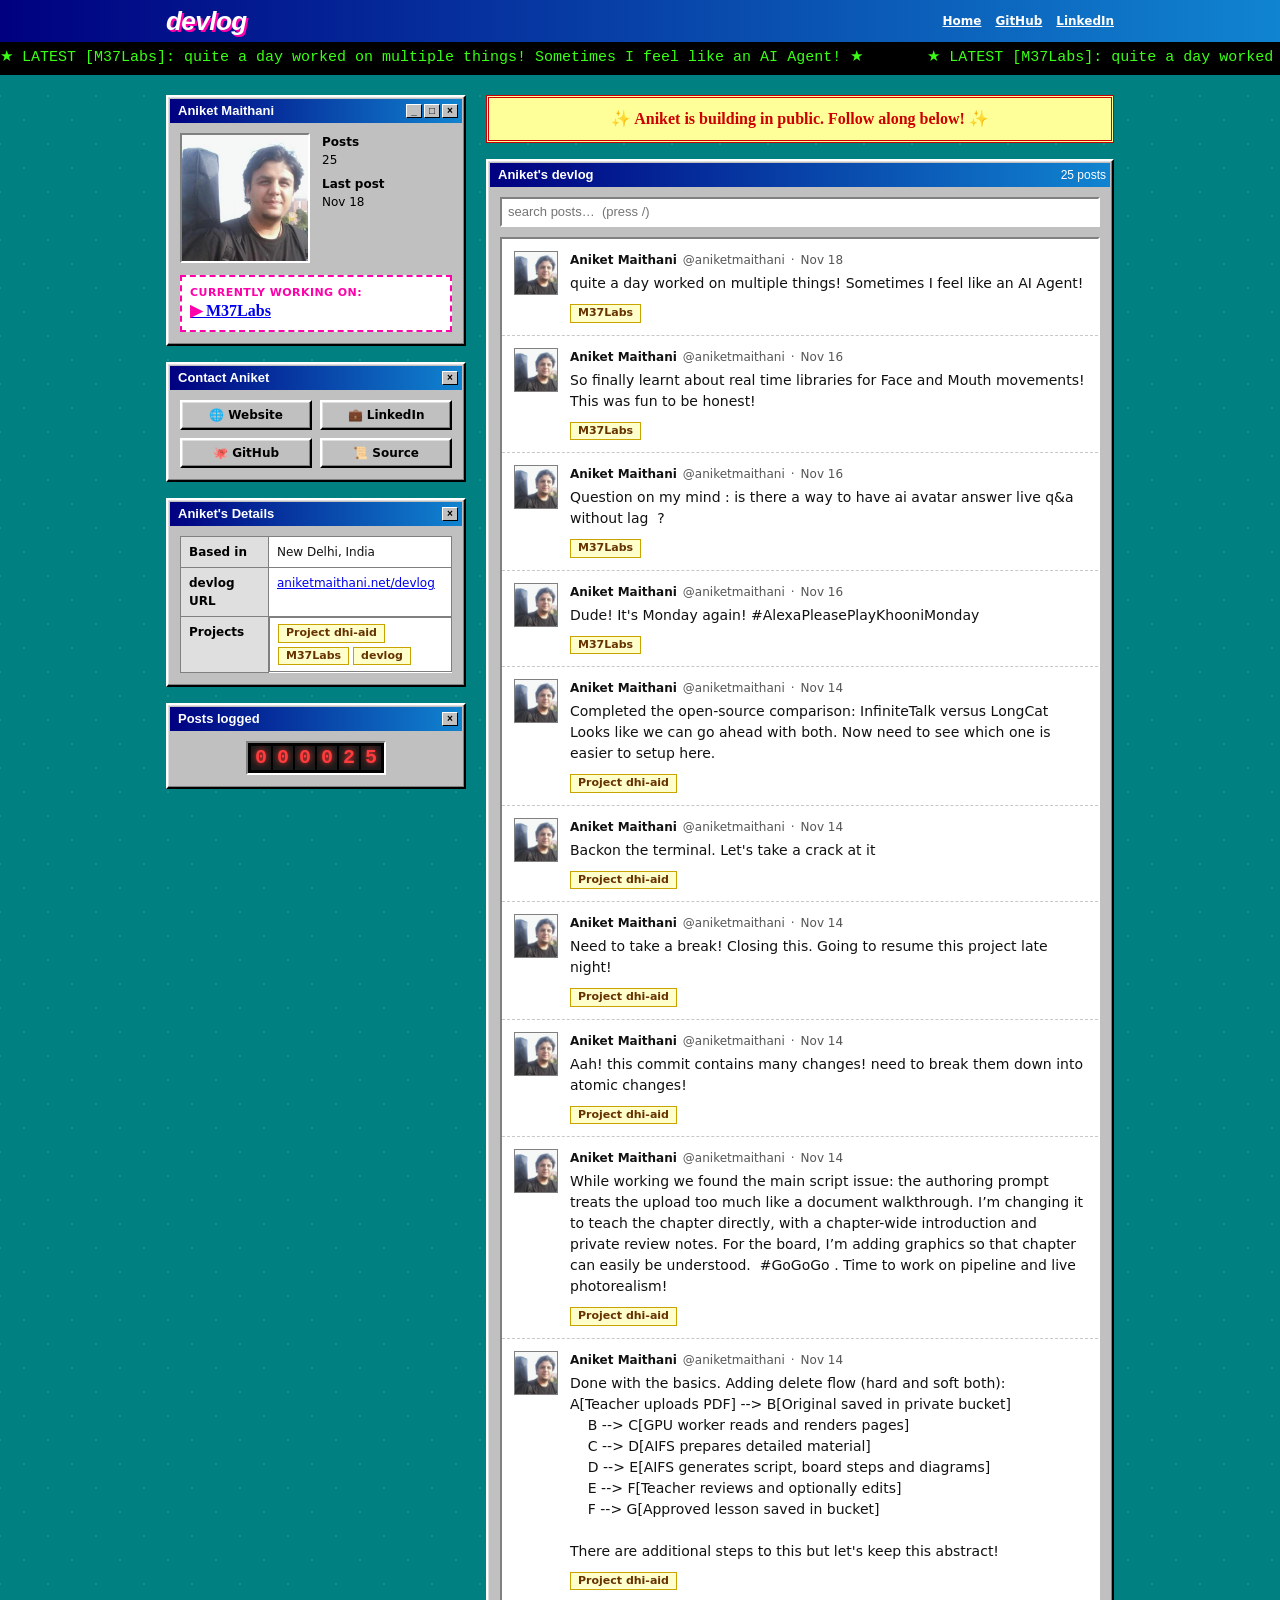
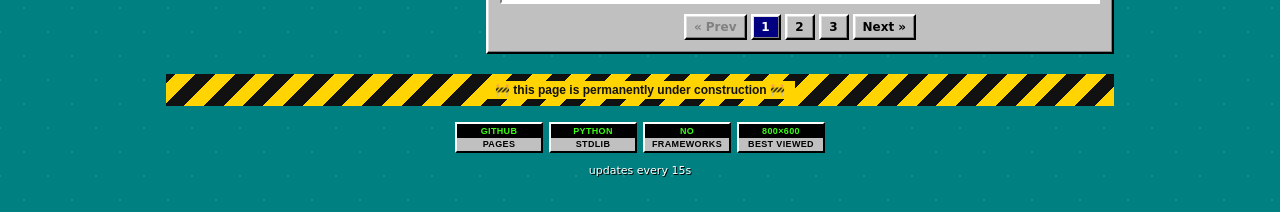
<file: docs/index.html>
<!doctype html>
<html lang="en">
<head>
  <meta charset="utf-8">
  <meta name="viewport" content="width=device-width, initial-scale=1">
  <meta name="color-scheme" content="light dark">
  <meta name="description"
        content="Aniket Maithani's devlog: short updates on what I'm building.">
  <title>devlog</title>
  <link rel="icon" href="avatar.jpg">
  <link rel="stylesheet" href="style.css">
</head>
<body data-name="Aniket Maithani" data-handle="aniketmaithani">
  <header class="topbar">
    <div class="topbar-inner">
      <a class="wordmark" href="./">devlog</a>
      <nav class="topnav" aria-label="Elsewhere">
        <a href="https://aniketmaithani.net">Home</a>
        <a href="https://github.com/aniketmaithani">GitHub</a>
        <a href="https://linkedin.com/in/aniketmaithani">LinkedIn</a>
      </nav>
    </div>
  </header>

  <div class="marquee" aria-label="Latest post">
    <div class="marquee-track">
      <span class="marquee-item" id="ticker">★ loading the latest… ★</span>
      <span class="marquee-item" id="ticker-copy" aria-hidden="true"></span>
    </div>
  </div>

  <main class="layout">
    <!-- Left column: profile ------------------------------------------>
    <aside class="profile-col">
      <section class="win">
        <h1 class="win-title">
          <span>Aniket Maithani</span>
          <span class="win-btns" aria-hidden="true">
            <i>_</i><i>□</i><i>×</i></span>
        </h1>
        <div class="win-body">
          <div class="profile-card">
            <img class="profile-pic" src="avatar.jpg" width="130"
                 height="130" alt="Photo of Aniket Maithani">
            <dl class="profile-facts">
              <div id="online" class="online" hidden>
                <dt class="visually-hidden">Status</dt>
                <dd><span class="blink">●</span> Posted recently!</dd>
              </div>
              <div><dt>Posts</dt><dd id="stat-posts">0</dd></div>
              <div><dt>Last post</dt><dd id="stat-last">never</dd></div>
            </dl>
          </div>
          <div class="now-box">
            <span class="now-label">Currently working on:</span>
            <a id="now-project" class="now-project" href="./" hidden></a>
            <span id="now-none" class="now-none">nothing yet</span>
          </div>
        </div>
      </section>

      <section class="win">
        <h2 class="win-title">
          <span>Contact Aniket</span>
          <span class="win-btns" aria-hidden="true"><i>×</i></span>
        </h2>
        <ul class="win-body contact-grid">
          <li><a class="btn" href="https://aniketmaithani.net">
            🌐 Website</a></li>
          <li><a class="btn" href="https://linkedin.com/in/aniketmaithani">
            💼 LinkedIn</a></li>
          <li><a class="btn" href="https://github.com/aniketmaithani">
            🐙 GitHub</a></li>
          <li><a class="btn" href="https://github.com/aniketmaithani/devlog">
            📜 Source</a></li>
        </ul>
      </section>

      <section class="win">
        <h2 class="win-title">
          <span>Aniket's Details</span>
          <span class="win-btns" aria-hidden="true"><i>×</i></span>
        </h2>
        <div class="win-body">
          <table class="details">
            <tr><th scope="row">Based in</th>
              <td>New Delhi, India</td></tr>
            <tr><th scope="row">devlog URL</th>
              <td><a href="https://aniketmaithani.net/devlog/">
                aniketmaithani.net/devlog</a></td></tr>
            <tr><th scope="row">Projects</th>
              <td id="project-list" class="project-list">—</td></tr>
          </table>
        </div>
      </section>

      <section class="win">
        <h2 class="win-title">
          <span>Posts logged</span>
          <span class="win-btns" aria-hidden="true"><i>×</i></span>
        </h2>
        <div class="win-body counter-body">
          <span id="odometer" class="odometer" aria-label="0 posts"></span>
        </div>
      </section>
    </aside>

    <!-- Right column: timeline ---------------------------------------->
    <section class="timeline-col">
      <div class="banner">
        ✨ Aniket is building in public. Follow along below! ✨
      </div>

      <section class="win" id="timeline" aria-labelledby="timeline-title">
        <h2 class="win-title">
          <span id="timeline-title">Aniket's devlog</span>
          <span id="post-count" class="win-title-meta"></span>
        </h2>
        <div class="win-body timeline-body">
          <form class="toolbar" role="search" id="search-form">
            <label class="visually-hidden" for="search">Search posts</label>
            <input id="search" class="field" type="search"
                   placeholder="search posts…  (press /)"
                   autocomplete="off" spellcheck="false">
            <a id="filter-chip" class="chip" href="./" hidden
               title="Show all projects"></a>
          </form>
          <p id="feed-status" class="feed-status" role="status"></p>
          <ol id="feed" class="feed" aria-live="polite"></ol>
          <p id="empty" class="empty" hidden>No posts yet.</p>
          <nav id="pager" class="pager" aria-label="Pages" hidden></nav>
        </div>
      </section>
    </section>
  </main>

  <div class="construction" role="presentation">
    <span>🚧 this page is permanently under construction 🚧</span>
  </div>

  <footer class="site-footer">
    <div class="badges" aria-label="Badges">
      <span class="badge"><b>GitHub</b><i>Pages</i></span>
      <span class="badge"><b>Python</b><i>stdlib</i></span>
      <span class="badge"><b>NO</b><i>frameworks</i></span>
      <span class="badge"><b>800×600</b><i>best viewed</i></span>
    </div>
    <p>updates every 15s</p>
  </footer>
  <script src="app.js" defer></script>
</body>
</html>
</file>
<file: docs/style.css>
/* devlog: a 90s homepage / MySpace-flavoured profile with a timeline */

:root {
  color-scheme: light dark;
  /* desktop */
  --desktop: #008080;
  --desktop-dot: rgba(255, 255, 255, 0.10);
  /* windows (Win95 style bevels) */
  --win: #c0c0c0;
  --win-fg: #000000;
  --hi: #ffffff;
  --mid: #dfdfdf;
  --lo: #808080;
  --dark: #000000;
  --title-a: #000080;
  --title-b: #1084d0;
  --title-fg: #ffffff;
  /* content */
  --panel: #ffffff;
  --fg: #111111;
  --muted: #555555;
  --rule: #c8c8c8;
  --link: #0000ee;
  --link-visited: #551a8b;
  --mark: #ffff00;
  --mark-fg: #000000;
  --tag-bg: #ffffcc;
  --tag-fg: #663300;
  --tag-border: #c9a400;
  --accent: #ff00aa;
  --online: #008000;
  --banner-bg: #ffff99;
  --banner-fg: #cc0000;
  --new: #fff2a8;
  --marquee-bg: #000000;
  --marquee-fg: #39ff14;
  --odo-bg: #000000;
  --odo-fg: #ff3b3b;
}

@media (prefers-color-scheme: dark) {
  :root {
    --desktop: #07071f;
    --desktop-dot: rgba(255, 255, 255, 0.55);
    --win: #2d2d3a;
    --win-fg: #e8e8f0;
    --hi: #55556a;
    --mid: #3a3a4a;
    --lo: #151520;
    --dark: #000000;
    --title-a: #2a0f6b;
    --title-b: #6a3fd1;
    --title-fg: #ffffff;
    --panel: #15151f;
    --fg: #e8e8f0;
    --muted: #a0a0b4;
    --rule: #2f2f40;
    --link: #7fb2ff;
    --link-visited: #c39bff;
    --mark: #ffd400;
    --mark-fg: #000000;
    --tag-bg: #2d2a14;
    --tag-fg: #ffe28a;
    --tag-border: #7a6a1c;
    --accent: #ff4fc4;
    --online: #3cff6e;
    --banner-bg: #1d1033;
    --banner-fg: #ffd400;
    --new: #3a3420;
    --marquee-bg: #000000;
    --marquee-fg: #39ff14;
    --odo-bg: #000000;
    --odo-fg: #ff4d4d;
  }
}

* { box-sizing: border-box; }
[hidden] { display: none !important; }

body {
  margin: 0;
  color: var(--fg);
  background-color: var(--desktop);
  /* a tiny tiled "wallpaper" built from two dot layers */
  background-image:
    radial-gradient(var(--desktop-dot) 1px, transparent 1.5px),
    radial-gradient(var(--desktop-dot) 1px, transparent 1.5px);
  background-size: 48px 48px, 48px 48px;
  background-position: 0 0, 24px 24px;
  font: 13px/1.5 Verdana, Tahoma, "Segoe UI", system-ui, sans-serif;
}

a { color: var(--link); }
a:visited { color: var(--link-visited); }
a:focus-visible, button:focus-visible, input:focus-visible {
  outline: 2px dotted var(--accent);
  outline-offset: 2px;
}

.visually-hidden {
  position: absolute;
  width: 1px;
  height: 1px;
  overflow: hidden;
  clip: rect(0 0 0 0);
  white-space: nowrap;
}

/* --- bevels -------------------------------------------------------------- */

.win, .btn, .chip, .pager-btn, .badge {
  border: 2px solid;
  border-color: var(--hi) var(--dark) var(--dark) var(--hi);
  box-shadow: inset -1px -1px 0 var(--lo), inset 1px 1px 0 var(--mid);
}

.field, .timeline-body .feed, .profile-pic, .odometer {
  border: 2px solid;
  border-color: var(--lo) var(--hi) var(--hi) var(--lo);
}

/* --- top bar ------------------------------------------------------------- */

.topbar {
  background: linear-gradient(90deg, var(--title-a), var(--title-b));
  color: var(--title-fg);
  border-bottom: 2px solid var(--dark);
}

.topbar-inner {
  max-width: 980px;
  margin: 0 auto;
  padding: 8px 16px;
  display: flex;
  align-items: center;
  justify-content: space-between;
  gap: 16px;
}

.wordmark, .wordmark:visited {
  color: var(--title-fg);
  font: italic 900 26px/1 "Arial Black", Impact, "Trebuchet MS", sans-serif;
  letter-spacing: -0.02em;
  text-decoration: none;
  text-shadow: 2px 2px 0 var(--accent);
}

.topnav { display: flex; gap: 14px; flex-wrap: wrap; }

.topnav a, .topnav a:visited {
  color: var(--title-fg);
  font-size: 12px;
  font-weight: 700;
}

/* --- marquee ticker ------------------------------------------------------ */

.marquee {
  overflow: hidden;
  background: var(--marquee-bg);
  color: var(--marquee-fg);
  border-bottom: 2px solid var(--dark);
  font: 15px/1.9 "Courier New", Courier, monospace;
  white-space: nowrap;
}

.marquee-track {
  display: inline-flex;
  animation: marquee 40s linear infinite;
}

.marquee:hover .marquee-track { animation-play-state: paused; }
.marquee-item { padding-right: 64px; }

@keyframes marquee {
  from { transform: translateX(0); }
  to { transform: translateX(-50%); }
}

/* --- layout -------------------------------------------------------------- */

.layout {
  max-width: 980px;
  margin: 0 auto;
  padding: 20px 16px;
  display: grid;
  grid-template-columns: 300px minmax(0, 1fr);
  gap: 20px;
  align-items: start;
}

.profile-col, .timeline-col {
  display: flex;
  flex-direction: column;
  gap: 16px;
  min-width: 0;
}

@media (max-width: 760px) {
  .layout { grid-template-columns: minmax(0, 1fr); }
}

/* --- windows ------------------------------------------------------------- */

.win { background: var(--win); color: var(--win-fg); padding: 2px; }

.win-title {
  margin: 0;
  padding: 3px 4px 3px 8px;
  display: flex;
  justify-content: space-between;
  align-items: center;
  gap: 8px;
  background: linear-gradient(90deg, var(--title-a), var(--title-b));
  color: var(--title-fg);
  font: 700 13px/1.4 Tahoma, Verdana, sans-serif;
}

.win-title-meta { font-weight: 400; font-size: 12px; }

.win-btns { display: inline-flex; gap: 2px; flex-shrink: 0; }

.win-btns i {
  display: inline-grid;
  place-items: center;
  width: 16px;
  height: 14px;
  background: var(--win);
  color: var(--win-fg);
  font: 700 10px/1 Tahoma, sans-serif;
  font-style: normal;
  border: 1px solid;
  border-color: var(--hi) var(--dark) var(--dark) var(--hi);
}

.win-body { margin: 0; padding: 10px; }

/* --- profile ------------------------------------------------------------- */

.profile-card { display: flex; gap: 12px; align-items: flex-start; }

.profile-pic {
  width: 130px;
  height: 130px;
  object-fit: cover;
  flex-shrink: 0;
}

.profile-facts { margin: 0; font-size: 12px; min-width: 0; }
.profile-facts > div { margin-bottom: 6px; }
.profile-facts dt { font-weight: 700; }
.profile-facts dd { margin: 0; overflow-wrap: anywhere; }
.online dd { color: var(--online); font-weight: 700; }

.now-box {
  margin-top: 12px;
  padding: 8px;
  background: var(--panel);
  color: var(--fg);
  border: 2px dashed var(--accent);
}

.now-label {
  display: block;
  font-size: 11px;
  font-weight: 700;
  text-transform: uppercase;
  letter-spacing: 0.04em;
  color: var(--accent);
}

.now-project, .now-project:visited {
  font: 700 16px/1.3 "Comic Sans MS", "Comic Neue", "Chalkboard SE",
    cursive;
  color: var(--link);
}

.now-project::before { content: "▶ "; color: var(--accent); }
.now-none { color: var(--muted); font-style: italic; }

.contact-grid {
  list-style: none;
  display: grid;
  grid-template-columns: 1fr 1fr;
  gap: 8px;
}

.btn, .btn:visited {
  display: block;
  padding: 4px 8px;
  background: var(--win);
  color: var(--win-fg);
  font-size: 12px;
  font-weight: 700;
  text-decoration: none;
  text-align: center;
}

.btn:active, .pager-btn:active, .chip:active {
  border-color: var(--dark) var(--hi) var(--hi) var(--dark);
  box-shadow: inset 1px 1px 0 var(--lo);
}

.details {
  width: 100%;
  border-collapse: collapse;
  font-size: 12px;
  background: var(--panel);
  color: var(--fg);
}

.details th, .details td {
  padding: 6px 8px;
  border: 1px solid var(--lo);
  text-align: left;
  vertical-align: top;
}

.details th { width: 88px; background: var(--mid); color: var(--win-fg); }
.details td { overflow-wrap: anywhere; }
.project-list { display: flex; flex-wrap: wrap; gap: 4px; }

.counter-body { text-align: center; }

.odometer {
  display: inline-flex;
  gap: 2px;
  padding: 3px;
  background: var(--odo-bg);
}

.odometer span {
  display: inline-block;
  width: 20px;
  padding: 2px 0;
  background: #1a1a1a;
  color: var(--odo-fg);
  font: 700 20px/1 "Courier New", Courier, monospace;
  text-align: center;
  text-shadow: 0 0 6px var(--odo-fg);
}

/* --- tags ---------------------------------------------------------------- */

.tag, .tag:visited {
  display: inline-block;
  padding: 0 7px;
  background: var(--tag-bg);
  color: var(--tag-fg);
  border: 1px solid var(--tag-border);
  font-size: 11px;
  font-weight: 700;
  text-decoration: none;
  white-space: nowrap;
}

.tag:hover { text-decoration: underline; }
.tag.is-active { background: var(--accent); color: #fff; }

/* --- timeline ------------------------------------------------------------ */

.banner {
  padding: 10px 14px;
  background: var(--banner-bg);
  color: var(--banner-fg);
  border: 3px double var(--banner-fg);
  font: 700 16px/1.4 "Comic Sans MS", "Comic Neue", "Chalkboard SE",
    cursive;
  text-align: center;
}

.toolbar {
  display: flex;
  flex-wrap: wrap;
  gap: 8px;
  align-items: center;
  margin: 0 0 10px;
}

.field {
  flex: 1 1 200px;
  min-width: 0;
  padding: 4px 6px;
  background: var(--panel);
  color: var(--fg);
  font: 13px/1.4 Verdana, Tahoma, sans-serif;
}

.chip, .chip:visited {
  display: inline-flex;
  align-items: center;
  gap: 6px;
  padding: 2px 8px;
  background: var(--win);
  color: var(--win-fg);
  font-size: 12px;
  font-weight: 700;
  text-decoration: none;
}

.chip::after { content: "✕"; color: var(--accent); }

.feed-status {
  margin: 0 0 8px;
  color: var(--muted);
  font-size: 12px;
}

.feed-status:empty { display: none; }

.feed {
  list-style: none;
  margin: 0;
  padding: 0;
  background: var(--panel);
  color: var(--fg);
}

.feed:empty { display: none; }

.post {
  display: grid;
  grid-template-columns: 44px minmax(0, 1fr);
  gap: 12px;
  padding: 12px;
  border-top: 1px dashed var(--rule);
  background: var(--panel);
}

.feed .post:first-child { border-top: 0; }

.post-avatar {
  width: 44px;
  height: 44px;
  object-fit: cover;
  border: 1px solid var(--lo);
}

.post-head {
  display: flex;
  flex-wrap: wrap;
  align-items: baseline;
  gap: 2px 6px;
  font-size: 12px;
}

.post-name { font-weight: 700; }
.post-handle, .post-dot, .post time { color: var(--muted); }
.post time { cursor: default; }

.badge-new {
  padding: 0 4px;
  background: var(--accent);
  color: #fff;
  font: 700 10px/1.5 Verdana, sans-serif;
}

.post-text {
  margin: 4px 0 0;
  font-size: 14px;
  white-space: pre-wrap;
  overflow-wrap: anywhere;
}

.post-text mark { background: var(--mark); color: var(--mark-fg); }
.post-foot { margin-top: 8px; }

.post.is-new {
  animation:
    slide-in 400ms ease-out,
    new-highlight 3s ease-out;
}

@keyframes slide-in {
  from { opacity: 0; transform: translateY(-10px); }
  to { opacity: 1; transform: none; }
}

@keyframes new-highlight {
  from { background: var(--new); }
  to { background: var(--panel); }
}

.empty {
  margin: 0;
  padding: 28px 12px;
  background: var(--panel);
  color: var(--muted);
  text-align: center;
}

.pager {
  display: flex;
  flex-wrap: wrap;
  justify-content: center;
  align-items: center;
  gap: 4px;
  margin-top: 10px;
}

.pager-btn, .pager-btn:visited {
  min-width: 30px;
  padding: 2px 8px;
  background: var(--win);
  color: var(--win-fg);
  font-size: 12px;
  font-weight: 700;
  text-align: center;
  text-decoration: none;
}

.pager-btn[aria-current="page"] {
  background: var(--title-a);
  color: var(--title-fg);
}

.pager-btn.is-disabled { color: var(--lo); pointer-events: none; }
.pager-gap { padding: 0 4px; color: var(--win-fg); }

/* --- blinking & under construction --------------------------------------- */

.blink { animation: blink 1.2s linear infinite; }

@keyframes blink {
  0%, 65% { visibility: visible; }
  66%, 100% { visibility: hidden; }
}

.construction {
  max-width: 948px;
  margin: 0 auto;
  padding: 6px 0;
  background: repeating-linear-gradient(
    -45deg, #ffd400 0 14px, #111111 14px 28px
  );
  text-align: center;
}

.construction span {
  padding: 2px 10px;
  background: #ffd400;
  color: #111111;
  font: 700 12px/1.6 Verdana, sans-serif;
}

/* --- footer -------------------------------------------------------------- */

.site-footer {
  padding: 16px 16px 32px;
  text-align: center;
  color: #ffffff;
  font-size: 11px;
}

.site-footer p { margin: 10px 0 0; text-shadow: 1px 1px 0 #000; }

.badges {
  display: flex;
  flex-wrap: wrap;
  justify-content: center;
  gap: 6px;
}

.badge {
  display: inline-flex;
  flex-direction: column;
  width: 88px;
  height: 31px;
  overflow: hidden;
  font: 700 9px/1 Verdana, sans-serif;
  text-transform: uppercase;
  letter-spacing: 0.04em;
}

.badge b, .badge i {
  display: grid;
  place-items: center;
  font-style: normal;
}

.badge b, .badge i { flex: 1; }
.badge b { background: #000; color: #39ff14; }
.badge i { background: var(--win); color: var(--win-fg); }

@media (max-width: 760px) {
  .construction { margin: 0 16px; }
}

@media (prefers-reduced-motion: reduce) {
  .marquee { white-space: normal; padding: 0 16px; }
  .marquee-track { animation: none; }
  .marquee-item + .marquee-item { display: none; }
  .blink { animation: none; }
  .post.is-new { animation: new-highlight 3s ease-out; }
}
</file>
